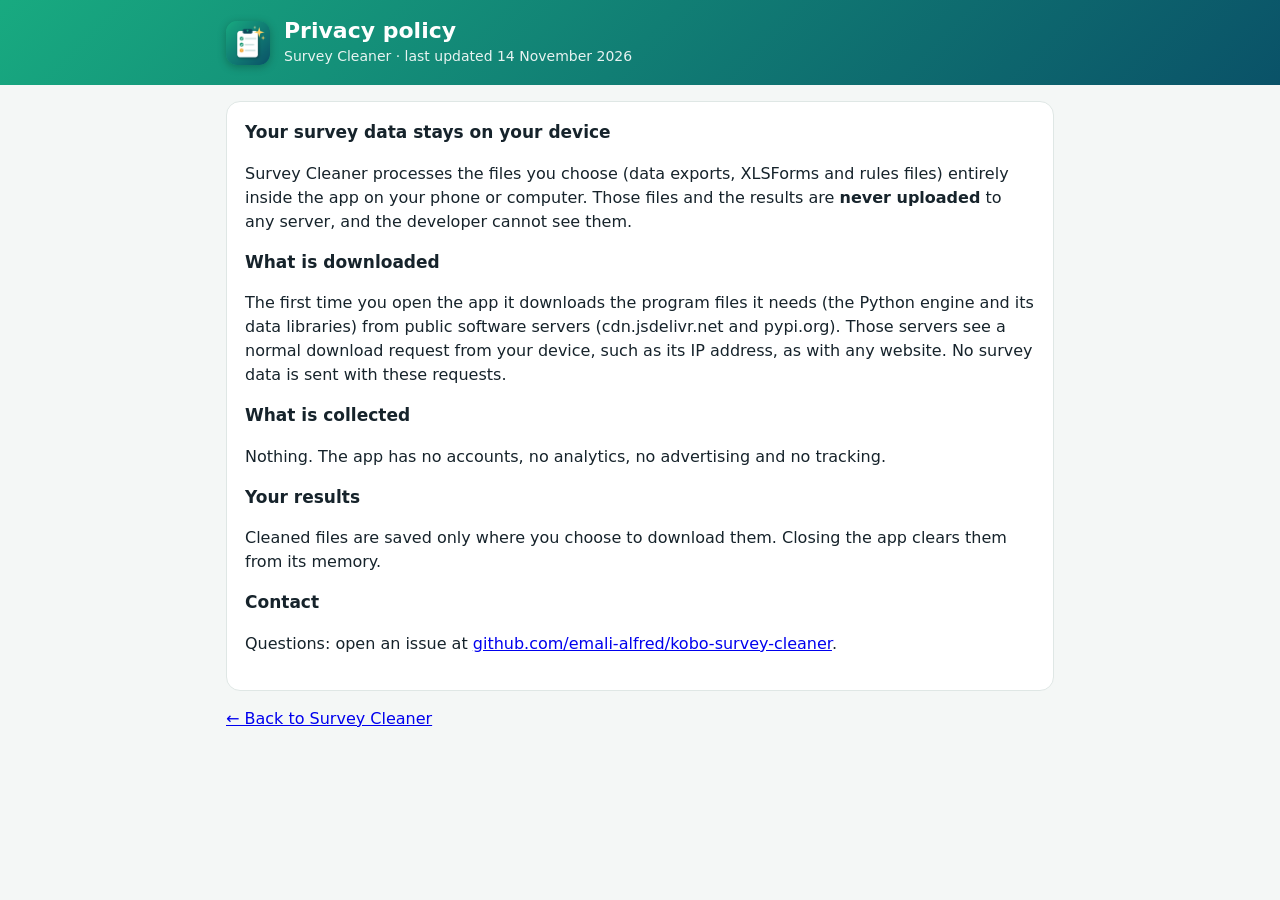
<file: web/privacy.html>
<!doctype html>
<html lang="en">
<head>
<meta charset="utf-8">
<meta name="viewport" content="width=device-width, initial-scale=1">
<title>Survey Cleaner privacy policy</title>
<link rel="icon" type="image/png" href="icons/icon-192.png">
<link rel="stylesheet" href="style.css">
</head>
<body>
<header class="top"><div class="wrap brand">
  <img src="icons/icon-192.png" alt="" width="44" height="44">
  <div><h1>Privacy policy</h1><p>Survey Cleaner · last updated 14 November 2026</p></div>
</div></header>
<main class="wrap">
  <section class="card" style="margin-top:16px">
    <h2>Your survey data stays on your device</h2>
    <p>Survey Cleaner processes the files you choose (data exports, XLSForms and rules files)
      entirely inside the app on your phone or computer. Those files and the results are
      <strong>never uploaded</strong> to any server, and the developer cannot see them.</p>
    <h2>What is downloaded</h2>
    <p>The first time you open the app it downloads the program files it needs (the Python
      engine and its data libraries) from public software servers (cdn.jsdelivr.net and
      pypi.org). Those servers see a normal download request from your device, such as
      its IP address, as with any website. No survey data is sent with these requests.</p>
    <h2>What is collected</h2>
    <p>Nothing. The app has no accounts, no analytics, no advertising and no tracking.</p>
    <h2>Your results</h2>
    <p>Cleaned files are saved only where you choose to download them. Closing the app
      clears them from its memory.</p>
    <h2>Contact</h2>
    <p>Questions: open an issue at
      <a href="https://github.com/emali-alfred/kobo-survey-cleaner/issues">github.com/emali-alfred/kobo-survey-cleaner</a>.</p>
  </section>
  <p><a href="./">← Back to Survey Cleaner</a></p>
</main>
</body>
</html>
</file>
<file: web/style.css>
:root {
  --bg: #f4f7f6;
  --surface: #ffffff;
  --fg: #16232b;
  --muted: #5b6b72;
  --line: #dfe7e5;
  --brand: #0f7a68;
  --brand-strong: #0b5d68;
  --brand-soft: #e3f4ee;
  --flag: #b86e00;
  --flag-soft: #fff4dc;
  --bad: #c0392b;
  --ok: #157a3e;
  --on-brand: #ffffff;
  --radius: 14px;
  color-scheme: light;
}
@media (prefers-color-scheme: dark) {
  :root:not([data-theme="light"]) {
    --bg: #0f1518;
    --surface: #172025;
    --fg: #e5eef0;
    --muted: #97a8ae;
    --line: #26333a;
    --brand: #35c29b;
    --brand-strong: #6fd8b9;
    --brand-soft: #143229;
    --flag: #f2b544;
    --flag-soft: #33290f;
    --bad: #ff7b6b;
    --ok: #4cd08a;
    --on-brand: #0b1a17;
    color-scheme: dark;
  }
}
:root[data-theme="dark"] {
  --bg: #0f1518; --surface: #172025; --fg: #e5eef0; --muted: #97a8ae; --line: #26333a;
  --brand: #35c29b; --brand-strong: #6fd8b9; --brand-soft: #143229; --flag: #f2b544;
  --flag-soft: #33290f; --bad: #ff7b6b; --ok: #4cd08a; --on-brand: #0b1a17; color-scheme: dark;
}

* { box-sizing: border-box; }
html { -webkit-text-size-adjust: 100%; }
body {
  margin: 0;
  background: var(--bg);
  color: var(--fg);
  font: 16px/1.5 system-ui, -apple-system, "Segoe UI", Roboto, sans-serif;
}
.wrap { max-width: 860px; margin: 0 auto; padding: 0 16px; }

.top {
  background: linear-gradient(135deg, #18aa80, #0a5268);
  color: #fff;
  padding: calc(18px + env(safe-area-inset-top)) 0 18px;
}
.brand { display: flex; gap: 14px; align-items: center; }
.brand img { border-radius: 11px; box-shadow: 0 2px 8px rgb(0 0 0 / .25); flex: none; }
.brand h1 { margin: 0; font-size: 22px; line-height: 1.2; }
.brand p { margin: 2px 0 0; opacity: .9; font-size: 14px; }

.private {
  display: flex; gap: 8px; align-items: center;
  margin: 16px 0; padding: 10px 14px;
  background: var(--brand-soft); color: var(--brand-strong);
  border-radius: 10px; font-size: 14px; font-weight: 550;
}
.private svg { flex: none; }

.card {
  background: var(--surface);
  border: 1px solid var(--line);
  border-radius: var(--radius);
  padding: 18px;
  margin: 0 0 16px;
}
.card h2 { font-size: 17px; margin: 0 0 12px; }
.card h3 { font-size: 15px; margin: 20px 0 8px; }
.card-head { display: flex; justify-content: space-between; align-items: baseline; gap: 12px; flex-wrap: wrap; }
.card-head h2 { margin-bottom: 12px; }

button { font: inherit; cursor: pointer; }
.link { background: none; border: 0; padding: 4px 0; color: var(--brand); font-weight: 600; text-decoration: underline; text-underline-offset: 3px; }
.primary {
  width: 100%; padding: 14px 18px; border: 0; border-radius: 11px;
  background: var(--brand); color: var(--on-brand); font-size: 17px; font-weight: 650;
}
.primary:disabled { opacity: .5; cursor: default; }
.primary:not(:disabled):hover { filter: brightness(1.08); }
:focus-visible { outline: 3px solid var(--brand); outline-offset: 2px; }

.drops { display: grid; gap: 10px; grid-template-columns: repeat(auto-fit, minmax(220px, 1fr)); }
.drop {
  position: relative; display: flex; flex-direction: column; gap: 2px;
  padding: 14px; min-height: 84px;
  border: 2px dashed var(--line); border-radius: 12px; cursor: pointer;
  transition: border-color .15s, background .15s;
}
.drop:hover, .drop.over { border-color: var(--brand); background: var(--brand-soft); }
.drop input { position: absolute; inset: 0; opacity: 0; cursor: pointer; width: 100%; }
.drop:focus-within { outline: 3px solid var(--brand); outline-offset: 2px; }
.drop-title { font-weight: 650; }
.drop-title em { font-style: normal; font-weight: 500; font-size: 12px; color: var(--muted); margin-left: 4px; }
.drop-file { font-size: 13px; color: var(--muted); overflow-wrap: anywhere; }
.drop.has { border-style: solid; border-color: var(--brand); }
.drop.has .drop-file { color: var(--fg); font-weight: 550; }

.opts { margin-top: 14px; }
.opts summary { cursor: pointer; color: var(--muted); font-weight: 600; padding: 4px 0; }
.grid { display: grid; gap: 12px; grid-template-columns: repeat(auto-fit, minmax(200px, 1fr)); margin-top: 10px; }
.grid label { display: flex; flex-direction: column; gap: 4px; font-size: 14px; color: var(--muted); }
input[type="text"], input[type="number"] {
  font: inherit; color: var(--fg); background: var(--bg);
  border: 1px solid var(--line); border-radius: 9px; padding: 9px 11px; width: 100%;
}

.status { display: flex; align-items: center; gap: 12px; margin-top: 12px; font-size: 14px; color: var(--muted); }
.status.error { color: var(--bad); font-weight: 600; }
.bar { flex: none; width: 90px; height: 6px; border-radius: 3px; background: var(--line); overflow: hidden; }
.bar span { display: block; height: 100%; width: 5%; background: var(--brand); transition: width .4s; }
.status.done .bar, .status.error .bar { display: none; }
.hint { font-size: 13px; color: var(--muted); margin: 8px 0 0; }

.stats { display: grid; gap: 10px; grid-template-columns: repeat(auto-fill, minmax(140px, 1fr)); }
.stat { border: 1px solid var(--line); border-radius: 11px; padding: 10px 12px; }
.stat b { display: block; font-size: 24px; font-variant-numeric: tabular-nums; }
.stat span { font-size: 13px; color: var(--muted); }
.stat.flag b { color: var(--flag); }
.stat.ok b { color: var(--ok); }

.warn { background: var(--flag-soft); border-left: 4px solid var(--flag); padding: 10px 12px; border-radius: 8px; margin-bottom: 12px; font-size: 14px; }

.downloads { display: flex; flex-wrap: wrap; gap: 8px; }
.downloads a {
  display: inline-flex; align-items: center; gap: 6px;
  padding: 9px 13px; border: 1px solid var(--line); border-radius: 10px;
  color: var(--fg); text-decoration: none; font-size: 14px; font-weight: 550;
}
.downloads a:hover { border-color: var(--brand); }
.downloads a.main { background: var(--brand); border-color: var(--brand); color: var(--on-brand); }

iframe { width: 100%; min-height: 420px; border: 1px solid var(--line); border-radius: 11px; background: #fff; }

.foot { padding: 8px 16px calc(28px + env(safe-area-inset-bottom)); font-size: 13px; color: var(--muted); }
.foot a { color: var(--muted); }

/* ---- 4-step flow ---------------------------------------------------------- */
.stepper { list-style: none; display: flex; gap: 6px; padding: 0; margin: 0 0 16px; counter-reset: s; flex-wrap: wrap; }
.stepper li { counter-increment: s; flex: 1 1 120px; font-size: 13px; font-weight: 600; color: var(--muted);
  border-top: 4px solid var(--line); padding-top: 6px; }
.stepper li::before { content: counter(s) ". "; }
.stepper li.on { color: var(--brand-strong); border-color: var(--brand); }
.stepper li.past { color: var(--fg); border-color: var(--brand-soft); }

.actions { display: flex; justify-content: space-between; gap: 10px; margin-top: 16px; flex-wrap: wrap; }
.actions .primary { width: auto; flex: 1 1 220px; }
.secondary { padding: 12px 18px; border: 1px solid var(--line); border-radius: 11px; background: var(--surface); color: var(--fg); font-weight: 600; }
.secondary:hover { border-color: var(--brand); }

.field { display: flex; flex-direction: column; gap: 6px; margin-top: 14px; font-weight: 600; }
.field select, .field input { font: inherit; font-weight: 400; color: var(--fg); background: var(--bg);
  border: 1px solid var(--line); border-radius: 9px; padding: 10px 11px; width: 100%; }
.req { color: var(--bad); }
.error { color: var(--bad); font-size: 14px; font-weight: 600; margin: 6px 0 0; min-height: 1.2em; }
.muted { color: var(--muted); font-weight: 400; }
.check { display: flex; gap: 8px; align-items: center; margin: 14px 0 4px; font-size: 14px; }

.tw { overflow: auto; border: 1px solid var(--line); border-radius: 10px; }
.grid-table { border-collapse: collapse; width: 100%; font-size: 13px; }
.grid-table th, .grid-table td { padding: 6px 10px; border-bottom: 1px solid var(--line); text-align: left; white-space: nowrap; }
.grid-table th { background: var(--brand-soft); position: sticky; top: 0; z-index: 1; }
.grid-table tr:last-child td { border-bottom: 0; }
.preview { max-height: 320px; }
.rename-table { max-height: 380px; margin-top: 8px; }
.rename-table td:nth-child(2) { white-space: normal; min-width: 220px; color: var(--muted); }
.rename-table input { font: inherit; width: 100%; min-width: 150px; padding: 5px 8px; border: 1px solid var(--line);
  border-radius: 7px; background: var(--bg); color: var(--fg); }
.rename-table input.bad { border-color: var(--bad); }
details.rename { margin-top: 16px; }
details.rename summary { cursor: pointer; font-weight: 650; padding: 4px 0; }

.formats { border: 0; padding: 0; margin: 16px 0 0; }
.formats legend { font-weight: 600; padding: 0; margin-bottom: 6px; }
#formats { display: grid; gap: 6px 16px; grid-template-columns: repeat(auto-fit, minmax(220px, 1fr)); }
.fmt { display: flex; gap: 8px; align-items: center; font-size: 14px; padding: 6px 8px; border-radius: 8px; }
.fmt:hover { background: var(--brand-soft); }
.fmt.off { opacity: .55; }
.done { margin-top: 16px; padding: 14px; border-radius: 11px; background: var(--brand-soft); }
.done p { margin: 0 0 10px; }
.download { display: inline-block; padding: 11px 16px; border-radius: 10px; background: var(--brand);
  color: var(--on-brand); font-weight: 650; text-decoration: none; overflow-wrap: anywhere; }

/* ---- checks & suggestions, variable picker ------------------------------------ */
.findings { margin-top: 16px; border: 1px solid var(--line); border-radius: 11px; padding: 10px 14px; }
.findings h3 { margin: 0 0 6px; font-size: 14px; }
.findings h4 { margin: 10px 0 4px; font-size: 12px; text-transform: uppercase; letter-spacing: .04em; color: var(--muted); }
.flist { display: grid; gap: 8px; max-height: 320px; overflow: auto; }
.finding { font-size: 13.5px; line-height: 1.45; padding-left: 26px; position: relative; }
.finding::before { position: absolute; left: 0; top: 0; width: 20px; text-align: center; font-weight: 700; }
.finding.problem::before { content: "✖"; color: var(--bad); }
.finding.warning::before { content: "▲"; color: var(--flag); }
.finding.note::before { content: "ℹ"; color: var(--brand-strong); }
.finding b { display: inline; }
.finding.problem b { color: var(--bad); }
.finding.warning b { color: var(--flag); }
.finding .tip { display: block; color: var(--ok); }
.finding .tip::before { content: "→ "; }
.finding.ok { color: var(--muted); }
.finding.ok::before { content: "✔"; color: var(--ok); }
.stepper .count { font-weight: 700; color: var(--flag); margin-left: 4px; }

.keep-mode { border: 0; padding: 0; margin: 16px 0 0; display: flex; gap: 6px 16px; flex-wrap: wrap; align-items: center; }
.keep-mode legend { font-weight: 600; padding: 0; float: left; margin-right: 8px; }
.keep-mode label { display: flex; gap: 6px; align-items: center; font-size: 14px; }
.var-tools { display: flex; gap: 8px; flex-wrap: wrap; margin: 8px 0; }
.var-tools input[type="search"] { flex: 1 1 200px; font: inherit; padding: 8px 10px; border: 1px solid var(--line);
  border-radius: 9px; background: var(--bg); color: var(--fg); }
.secondary.small { padding: 7px 12px; font-size: 13px; }
.rename-table td:first-child { text-align: center; }
.rename-table tr.off td { opacity: .5; }

/* ---- theme switch ------------------------------------------------------------- */
.brand-text { flex: 1 1 auto; min-width: 0; }
.theme-switch { display: flex; gap: 2px; padding: 3px; border-radius: 999px; background: rgb(255 255 255 / .14); flex: none; }
.theme-switch button { border: 0; background: transparent; color: #fff; font: inherit; font-size: 13px;
  padding: 6px 11px; border-radius: 999px; cursor: pointer; white-space: nowrap; }
.theme-switch button:hover { background: rgb(255 255 255 / .16); }
.theme-switch button[aria-pressed="true"] { background: #fff; color: #0b5d68; font-weight: 650; }
@media (max-width: 560px) { .theme-switch button span { display: none; } .brand { flex-wrap: wrap; } }

/* ---- compact checks bar --------------------------------------------------------- */
details.findings { padding: 0; }
details.findings > summary { list-style: none; cursor: pointer; display: flex; align-items: center; gap: 10px;
  flex-wrap: wrap; padding: 10px 14px; border-radius: 11px; }
details.findings > summary::-webkit-details-marker { display: none; }
details.findings > summary:hover { background: var(--brand-soft); }
details.findings[open] > summary { border-bottom: 1px solid var(--line); border-radius: 11px 11px 0 0; }
.ftitle { font-weight: 700; font-size: 14px; }
.chips { display: flex; gap: 10px; flex-wrap: wrap; font-size: 13.5px; font-weight: 700; }
.chip.problem { color: var(--bad); } .chip.warning { color: var(--flag); }
.chip.note { color: var(--brand-strong); } .chip.ok { color: var(--ok); }
.more { margin-left: auto; color: var(--brand); font-size: 13px; font-weight: 650; }
.more::after { content: " ▾"; }
details.findings[open] .more::after { content: " ▴"; }
details.findings .flist { padding: 10px 14px 12px; max-height: 260px; }
</file>
